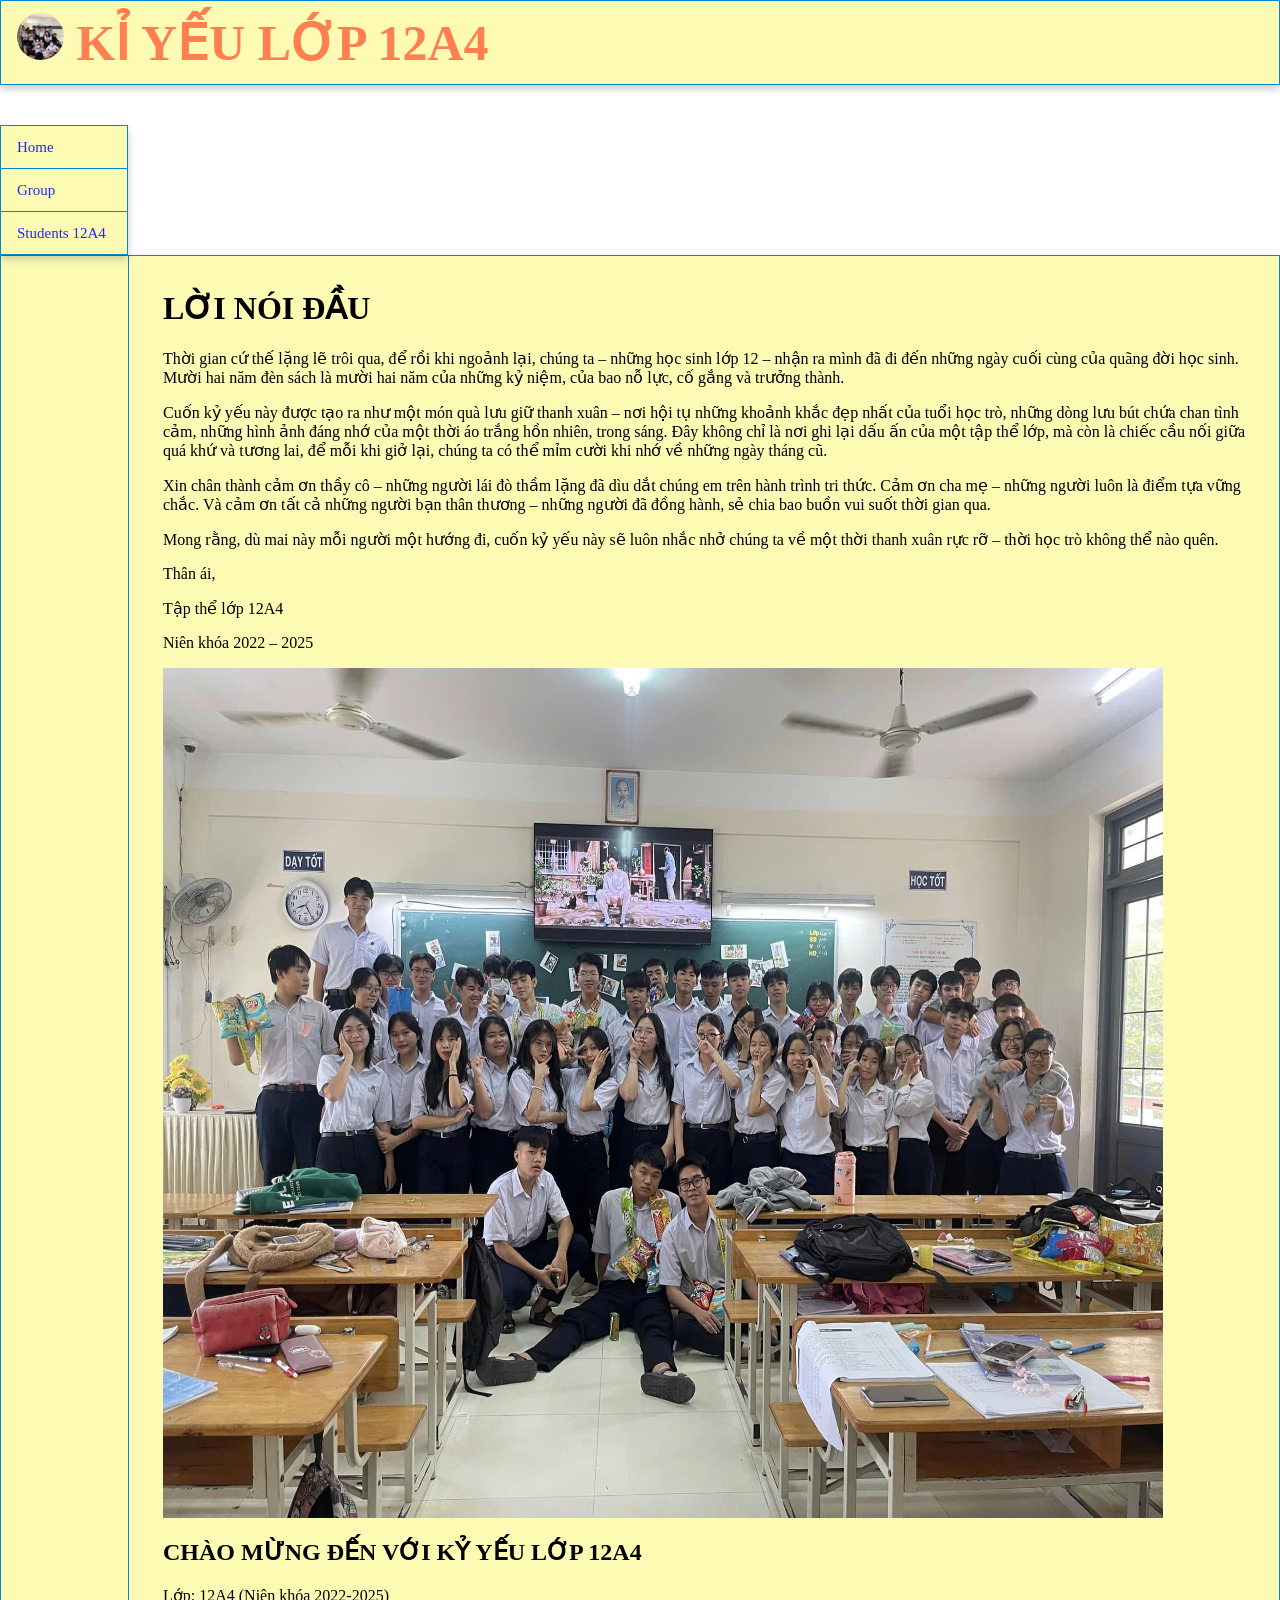
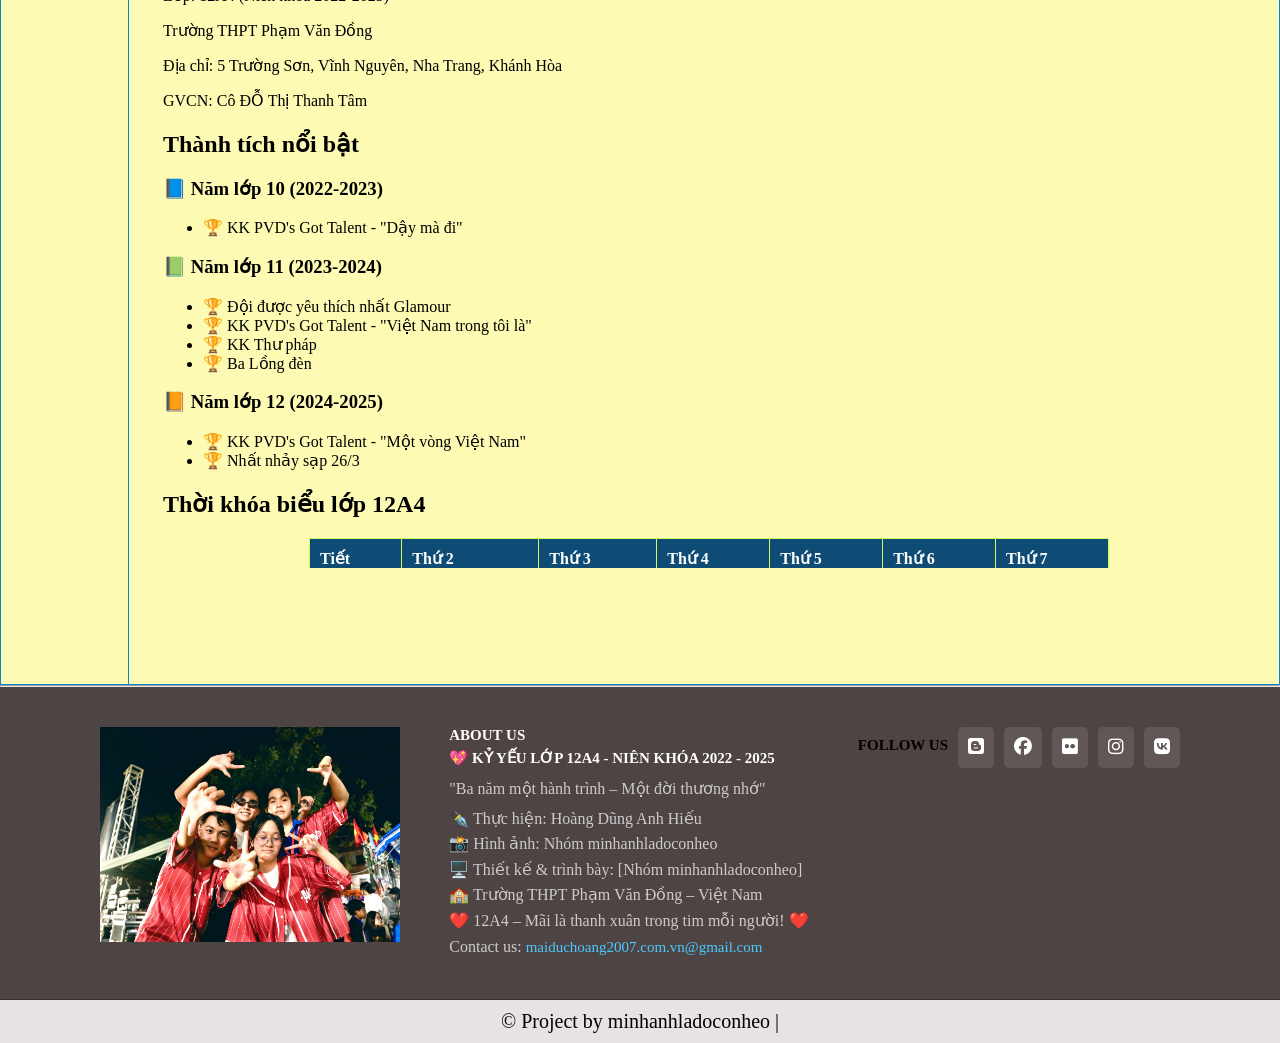
<file: index.html>
<!DOCTYPE html>
<html lang="en">
  <head>
    <meta charset="UTF-8" />
    <meta name="viewport" content="width=device-width, initial-scale=1.0" />
    <title>Kỉ yếu lớp 12A</title>
    <link rel="stylesheet" href="./style.css" type="text/css" />
    <link href="./img/z6450814166186_04362a1c9286e0d1d59cfc15297e8763.jpg" rel="icon" type="image/x-icon"/>
    <link rel="stylesheet" href="https://cdnjs.cloudflare.com/ajax/libs/font-awesome/6.5.0/css/all.min.css">

  </head>
  <body>
    <!--Phần đầu lớp web-->
    <table class="customtable">
      <!--Phần Tiêu đề trang-->
      <tr>
        <td colspan="2" class="customtable1">
          <a href="./index.html" target="_self"
            ><p class="title"><img src="./img/A4.jpg" class="avatar"> KỈ YẾU LỚP 12A4 </p></a>
        </td>
      </tr>
    </table>
    <!--Phần thân trang web -->
    <table border="1" class="customtable2">
      <!--Phần mục (bảng 1)-->
      <tr>
        <td><a href="gioithieu.html" target="iframe_noidung">Home</a></td>
      </tr>
      <tr>
        <td><a href="hoatdong.html" target="iframe_noidung">Group</a></td>
      </tr>
      <tr>
        <td>
          <a href="thanhvienlop.html" target="iframe_noidung">Students 12A4</a>
        </td>
      </tr>
    </table>
    <!--Phần nội dung của mục (bảng 2)-->
    <table border="0" cellspacing="0" class="customtablecontent">
      <tr>
        <td width="10%" valign="top" class="td-background"></td>
        <td>
          <iframe src="gioithieu.html" name="iframe_noidung" class="customeiframe"></iframe>
        </td>
      </tr>
    </table>
    <hr />

    <!--Chân trang-->

    <footer>
      <div class="footer">
        <!-- Logo -->
        <div class="footer-logo">
          <img src="./img/Mai.jpg" alt="Anhemtaomanh" >
        </div>

        <!-- About us -->
        <div class="footer-about">
          <h3>ABOUT US</h3>
          <p>
            <h3>💖 KỶ YẾU LỚP 12A4 - NIÊN KHÓA 2022 - 2025</h3><br>
            <p>"Ba năm một hành trình – Một đời thương nhớ"</p><br>
            <p>✒️ Thực hiện: Hoàng Dũng Anh Hiếu</p>
            <p>📸 Hình ảnh: Nhóm minhanhladoconheo</p>
            <p>🖥️ Thiết kế & trình bày: [Nhóm minhanhladoconheo]</p>
            <p>🏫 Trường THPT Phạm Văn Đồng –  Việt Nam</p>
            <p>
              ❤️ 12A4 – Mãi là thanh xuân trong tim mỗi người! ❤️
            </p>
          </p>
          <p>
            Contact us:
            <a href="mailto:minhanhladoconheo">maiduchoang2007.com.vn@gmail.com
            </a>
          </p>
        </div>

        <!-- Follow us -->
        <div class="footer-social">
          <h3>FOLLOW US</h3>
          <a href="#"><i class="fab fa-blogger"></i></a>
          <a href="#"><i class="fa-brands fa-facebook"></i></a>
          <a href="#"><i class="fab fa-flickr"></i></a>
          <a href="#"><i class="fab fa-instagram"></i></a>
          <a href="#"><i class="fab fa-vk"></i></a>
        </div>
      </div>

      <!-- Bottom -->
      <div class="footer-bottom">© Project by minhanhladoconheo |</div>
    </footer>

    <script src="./script.js">

    </script>
  </body>
</html>
</file>
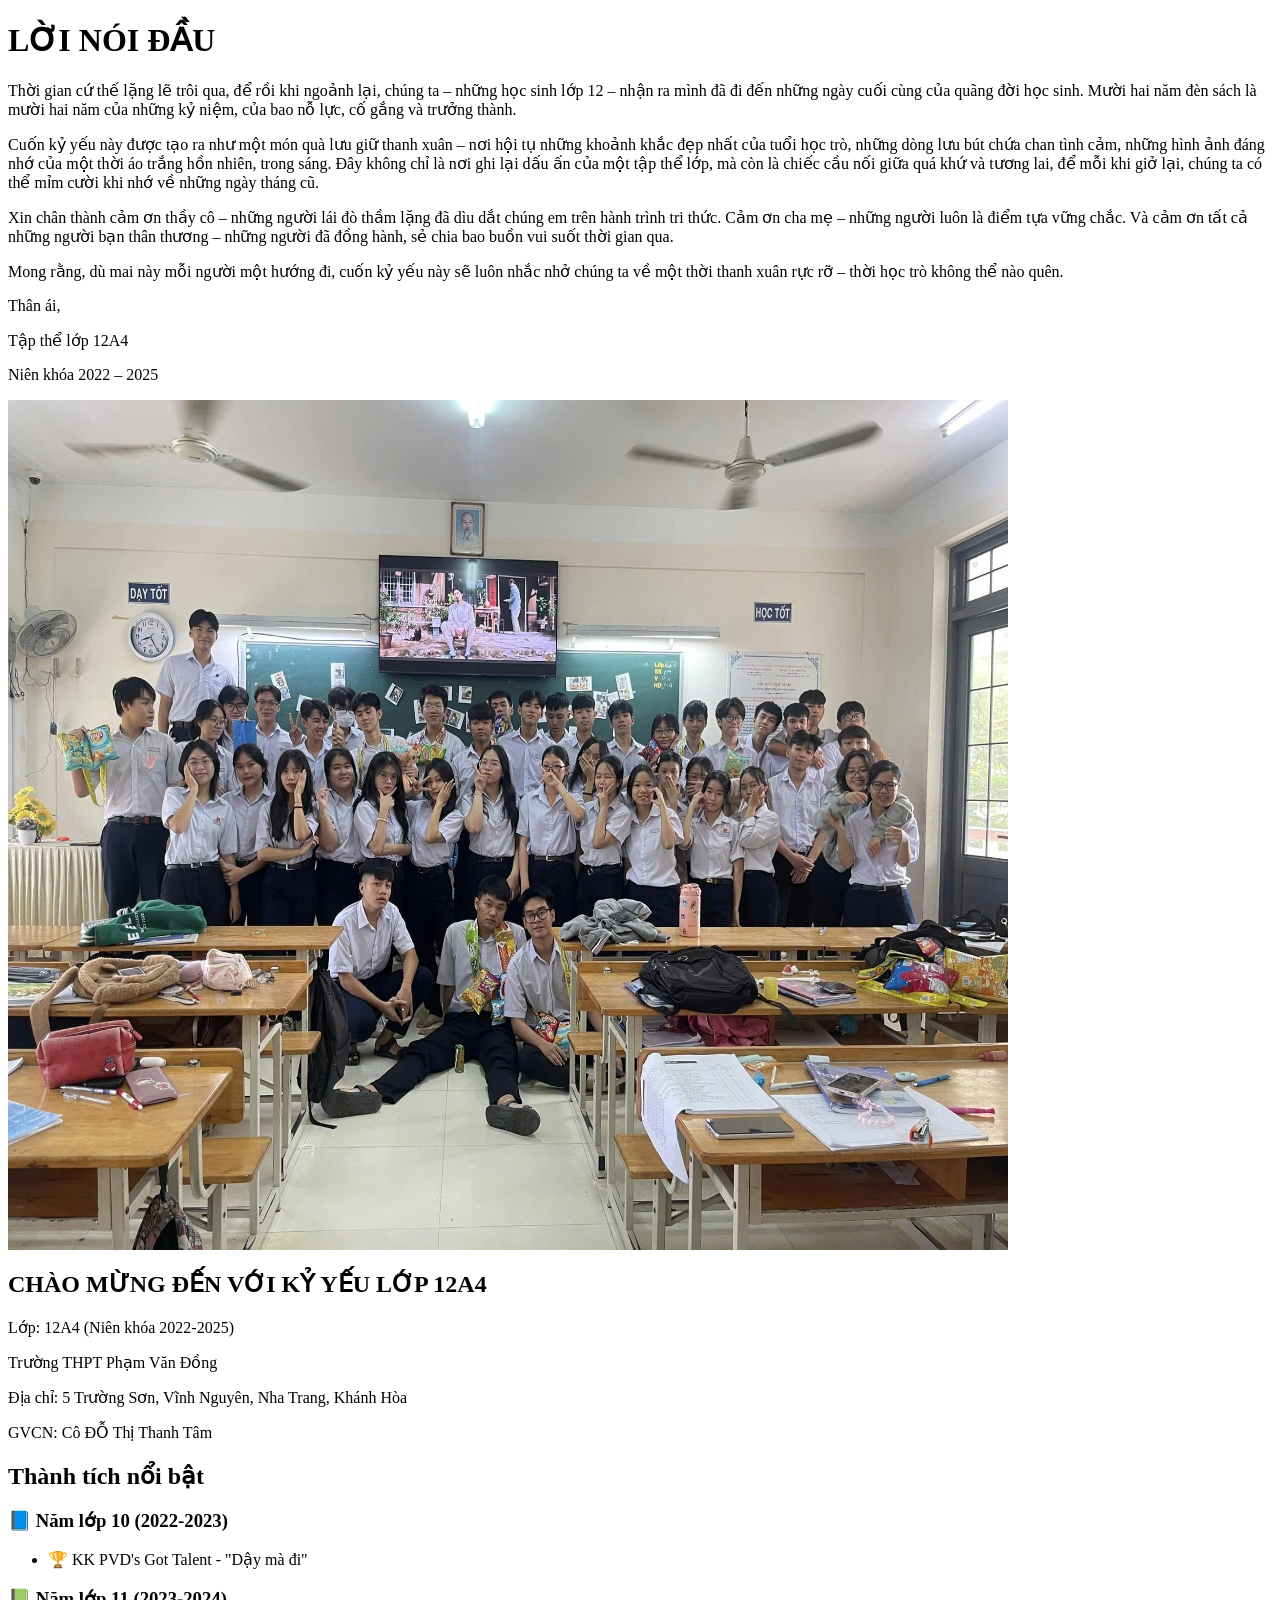
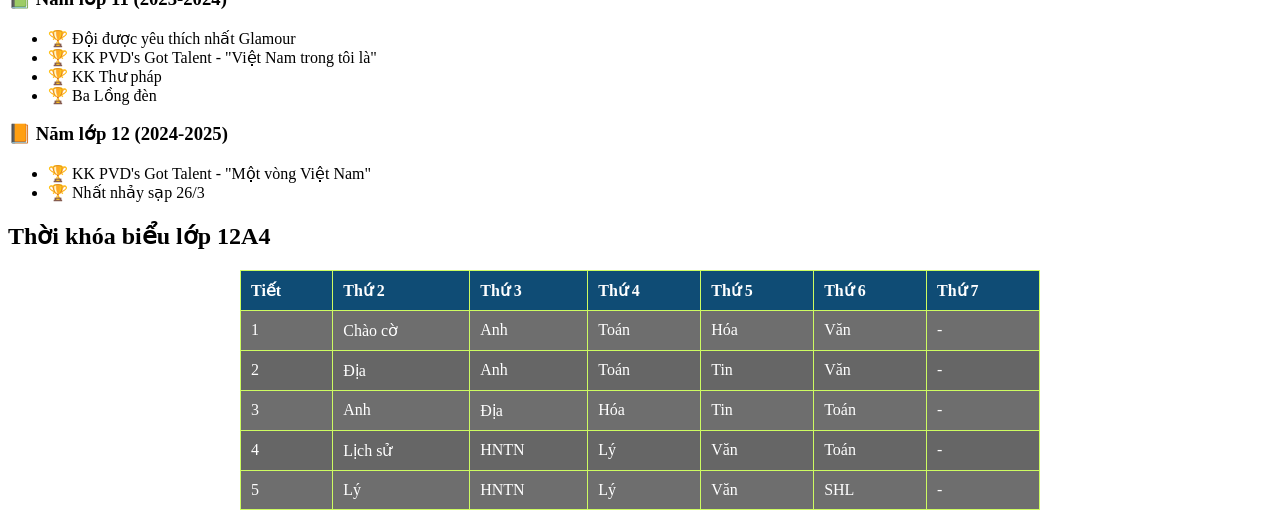
<file: gioithieu.html>
<!DOCTYPE html>
<html lang="en">
  <head>
    <meta charset="UTF-8" />
    <meta name="viewport" content="width=device-width, initial-scale=1.0" />
    <title>Giới thiệu</title>
    <link rel="stylesheet" href="styleindex.css">
  </head>
  <body>
    <h1>LỜI NÓI ĐẦU</h1>
    <p>
      Thời gian cứ thế lặng lẽ trôi qua, để rồi khi ngoảnh lại, chúng ta – những
      học sinh lớp 12 – nhận ra mình đã đi đến những ngày cuối cùng của quãng
      đời học sinh. Mười hai năm đèn sách là mười hai năm của những kỷ niệm, của
      bao nỗ lực, cố gắng và trưởng thành.
    </p>
    <p>
      Cuốn kỷ yếu này được tạo ra như một món quà lưu giữ thanh xuân – nơi hội
      tụ những khoảnh khắc đẹp nhất của tuổi học trò, những dòng lưu bút chứa
      chan tình cảm, những hình ảnh đáng nhớ của một thời áo trắng hồn nhiên,
      trong sáng. Đây không chỉ là nơi ghi lại dấu ấn của một tập thể lớp, mà
      còn là chiếc cầu nối giữa quá khứ và tương lai, để mỗi khi giở lại, chúng
      ta có thể mỉm cười khi nhớ về những ngày tháng cũ.
    </p>
    <p>
      Xin chân thành cảm ơn thầy cô – những người lái đò thầm lặng đã dìu dắt
      chúng em trên hành trình tri thức. Cảm ơn cha mẹ – những người luôn là
      điểm tựa vững chắc. Và cảm ơn tất cả những người bạn thân thương – những
      người đã đồng hành, sẻ chia bao buồn vui suốt thời gian qua.
    </p>
    <p>
      Mong rằng, dù mai này mỗi người một hướng đi, cuốn kỷ yếu này sẽ luôn nhắc
      nhở chúng ta về một thời thanh xuân rực rỡ – thời học trò không thể nào
      quên.
    </p>
    <p>Thân ái,</p>
    <p>Tập thể lớp 12A4</p>
    <p>Niên khóa 2022 – 2025</p>
    <img src="./img/Lớp.jpg" width="1000px" height="850px" align="center" />
    <!-- est-->
    <main>
      <section class="hero">
        <div class="hero-content">
          <h1>CHÀO MỪNG ĐẾN VỚI KỶ YẾU LỚP 12A4</h1>
        </div>
      </section>


      <section class="section">
        <p>Lớp: 12A4 (Niên khóa 2022-2025)</p>
        <p>Trường THPT Phạm Văn Đồng</p>
        <p>Địa chỉ: 5 Trường Sơn, Vĩnh Nguyên, Nha Trang, Khánh Hòa</p>
        <p>GVCN: Cô ĐỖ Thị Thanh Tâm</p>


        <h2>Thành tích nổi bật</h2>
        <div class="achievements">
          <h3>📘 Năm lớp 10 (2022-2023)</h3>
          <ul>
            <li>🏆 KK PVD's Got Talent - "Dậy mà đi"</li>
          </ul>


          <h3>📗 Năm lớp 11 (2023-2024)</h3>
          <ul>
            <li>🏆 Đội được yêu thích nhất Glamour</li>
            <li>🏆 KK PVD's Got Talent - "Việt Nam trong tôi là"</li>
            <li>🏆 KK Thư pháp</li>
            <li>🏆 Ba Lồng đèn</li>
          </ul>


          <h3>📙 Năm lớp 12 (2024-2025)</h3>
          <ul>
            <li>🏆 KK PVD's Got Talent - "Một vòng Việt Nam"</li>
            <li>🏆 Nhất nhảy sạp 26/3</li>
          </ul>
        </div>
      </section>


      <section class="timetable">
        <h2>Thời khóa biểu lớp 12A4</h2>
        <table>
          <tr>
            <th>Tiết</th>
            <th>Thứ 2</th>
            <th>Thứ 3</th>
            <th>Thứ 4</th>
            <th>Thứ 5</th>
            <th>Thứ 6</th>
            <th>Thứ 7</th>
          </tr>
          <tr>
            <td>1</td>
            <td>Chào cờ</td>
            <td>Anh</td>
            <td>Toán</td>
            <td>Hóa</td>
            <td>Văn</td>
            <td>-</td>
          </tr>
          <tr>
            <td>2</td>
            <td>Địa</td>
            <td>Anh</td>
            <td>Toán</td>
            <td>Tin</td>
            <td>Văn</td>
            <td>-</td>
          </tr>
          <tr>
            <td>3</td>
            <td>Anh</td>
            <td>Địa</td>
            <td>Hóa</td>
            <td>Tin</td>
            <td>Toán</td>
            <td>-</td>
          </tr>
          <tr>
            <td>4</td>
            <td>Lịch sử</td>
            <td>HNTN</td>
            <td>Lý</td>
            <td>Văn</td>
            <td>Toán</td>
            <td>-</td>
          </tr>
          <tr>
            <td>5</td>
            <td>Lý</td>
            <td>HNTN</td>
            <td>Lý</td>
            <td>Văn</td>
            <td>SHL</td>
            <td>-</td>
          </tr>
        </table>
      </section>
    </main>

  </body>
</html>
</file>
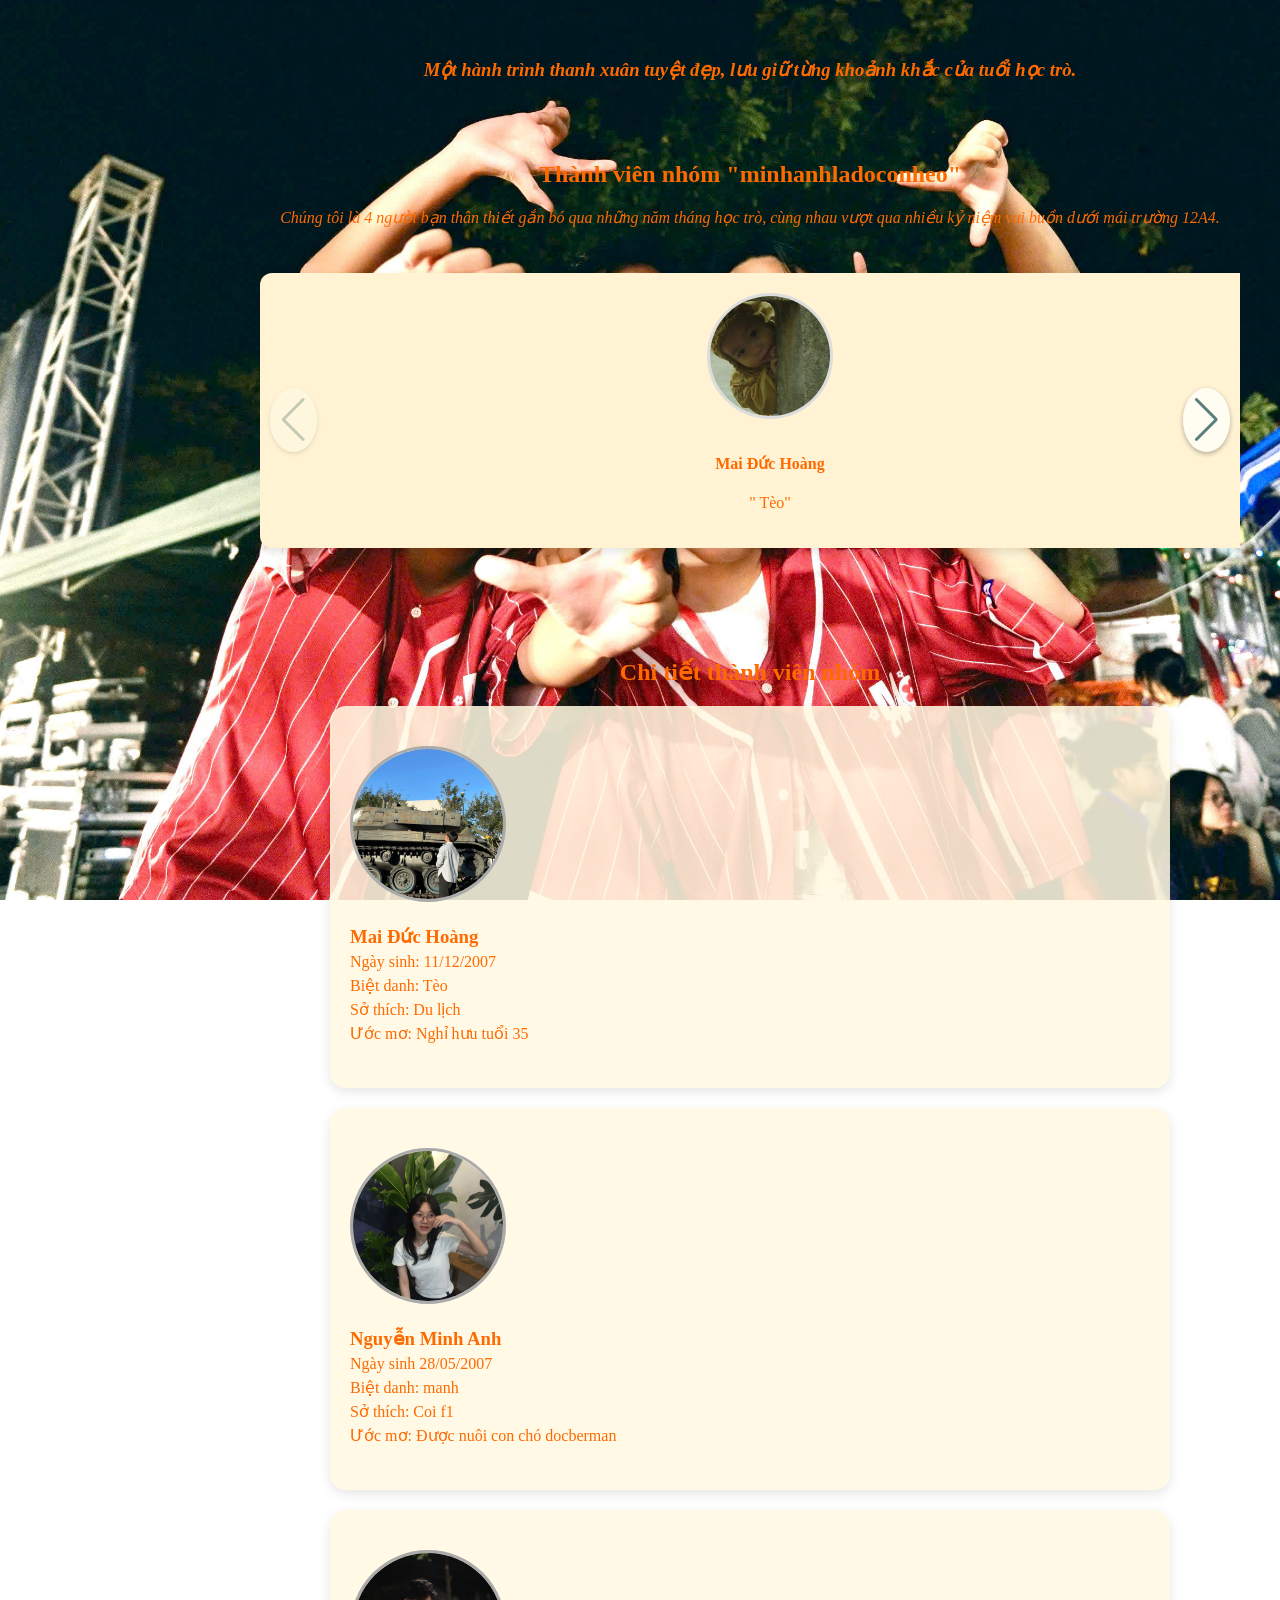
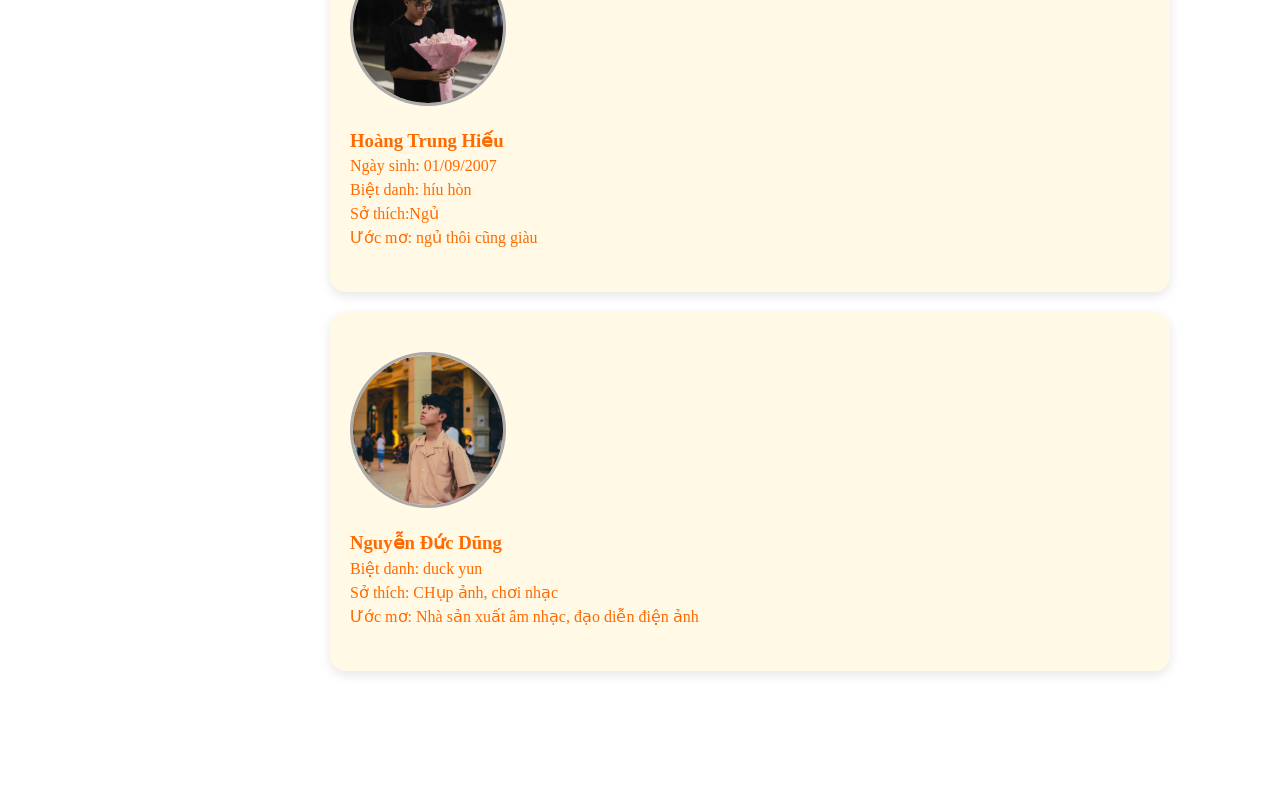
<file: hoatdong.html>
<!DOCTYPE html>
<html lang="vi">
  <head>
    <meta charset="UTF-8" />
    <meta name="viewport" content="width=device-width, initial-scale=1.0" />
    <title>Group 12A4</title>

    <!-- Font Awesome + Swiper -->
    <link rel="stylesheet" href="https://cdnjs.cloudflare.com/ajax/libs/font-awesome/6.5.0/css/all.min.css"/>
    <link rel="stylesheet" href="https://cdn.jsdelivr.net/npm/swiper@11/swiper-bundle.min.css"/>
    <link rel="stylesheet" href="active.css" />
  </head>
  <body>
    <!-- MAIN CONTENT -->
    <div class="main">
      <!-- Trang chủ -->
      <div class="section">
        <h3 style="text-align: center; font-style: italic">
          Một hành trình thanh xuân tuyệt đẹp, lưu giữ từng khoảnh khắc của tuổi
          học trò.
        </h3>
      </div>

      <!-- Thành viên nhóm -->
      <div class="section" id="members">
        <h2>Thành viên nhóm "minhanhladoconheo"</h2>
        <p style="text-align: center">
          <i>
            Chúng tôi là 4 người bạn thân thiết gắn bó qua những năm tháng học
            trò, cùng nhau vượt qua nhiều kỷ niệm vui buồn dưới mái trường 12A4.
          </i>
        </p>

        <div class="swiper">
          <div class="swiper-wrapper">
            <div
              class="swiper-slide"
              onclick="document.getElementById('member1').scrollIntoView({behavior:'smooth'});"
            >
              <img src="./img/Group/Mai béo/Mai.spg.jpg" alt="Member 1" />
              <h4>Mai Đức Hoàng</h4>
              <p>" Tèo"</p>
            </div>
            <div
              class="swiper-slide"
              onclick="document.getElementById('member2').scrollIntoView({behavior:'smooth'});"
            >
              <img
                src="./img/Group/Anh/z6496511715238_04b2207f8bd64f951be80b4f9ba53278.jpg"
                alt="Member 2"
              />
              <h4>Nguyễn Minh Anh</h4>
              <p>"manh"</p>
            </div>
            <div
              class="swiper-slide"
              onclick="document.getElementById('member3').scrollIntoView({behavior:'smooth'});"
            >
              <img
                src="./img/Group/Hiếu/z6496511560151_c9150b34e63b8c3814e59aa490eaaf7b.jpg"
                alt="Member 3"
              />
              <h4>Hoàng Trung Hiếu</h4>
              <p>"híu hòn"</p>
            </div>
            <div
              class="swiper-slide"
              onclick="document.getElementById('member4').scrollIntoView({behavior:'smooth'});"
            >
              <img src="./img/Group/Dũng/Dũng.jpg" alt="Member 4" />
              <h4>Nguyễn Đức Dũng</h4>
              <p>"duck yun"</p>
            </div>
          </div>
          <!-- Nút điều hướng -->
          <div class="swiper-button-prev"></div>
          <div class="swiper-button-next"></div>
        </div>
      </div>

      <!-- Chi tiết thành viên -->
      <div class="section" id="details">
        <h2>Chi tiết thành viên nhóm</h2>
        <div id="member1" class="member-detail">
          <img
            src="./img/Group/Mai béo/z6496535915303_e4547762d2584f10e3d9a5e8cfba9b2e.jpg"
            alt="Nguyễn Văn A"
          />
          <h3>Mai Đức Hoàng</h3>
          <p>Ngày sinh: 11/12/2007</p>
          <p>Biệt danh: Tèo</p>
          <p>Sở thích: Du lịch</p>
          <p>Ước mơ: Nghỉ hưu tuổi 35</p>
        </div>

        <div id="member2" class="member-detail">
          <img src="./img/Group/Anh/Anh.jpg" alt="Nguyễn Văn B" />
          <h3>Nguyễn Minh Anh</h3>
          <p>Ngày sinh 28/05/2007</p>
          <p>Biệt danh: manh</p>
          <p>Sở thích: Coi f1</p>
          <p>Ước mơ: Được nuôi con chó docberman</p>
        </div>

        <div id="member3" class="member-detail">
          <img src="./img/Group/Hiếu/Hiếu.jpg" alt="Nguyễn Văn C" />
          <h3>Hoàng Trung Hiếu</h3>
          <p>Ngày sinh: 01/09/2007</p>
          <p>Biệt danh: híu hòn</p>
          <p>Sở thích:Ngủ</p>
          <p>Ước mơ: ngủ thôi cũng giàu</p>
        </div>

        <div id="member4" class="member-detail">
          <img
            src="./img/Group/Dũng/z6496512191768_90157df7e342e25a2e567bbd272facd8.jpg"
            alt="Nguyễn Văn D"
          />
          <h3>Nguyễn Đức Dũng</h3>
          <p>Biệt danh: duck yun</p>
          <p>Sở thích: CHụp ảnh, chơi nhạc</p>
          <p>Ước mơ: Nhà sản xuất âm nhạc, đạo diễn điện ảnh</p>
        </div>
      </div>
    </div>

    <script src="https://cdn.jsdelivr.net/npm/swiper@11/swiper-bundle.min.js"></script>
    <script>
      const swiper = new Swiper(".swiper", {
        slidesPerView: 1,
        spaceBetween: 10,
        navigation: {
          nextEl: ".swiper-button-next",
          prevEl: ".swiper-button-prev",
        },
      });
    </script>
  </body>
</html>
</file>
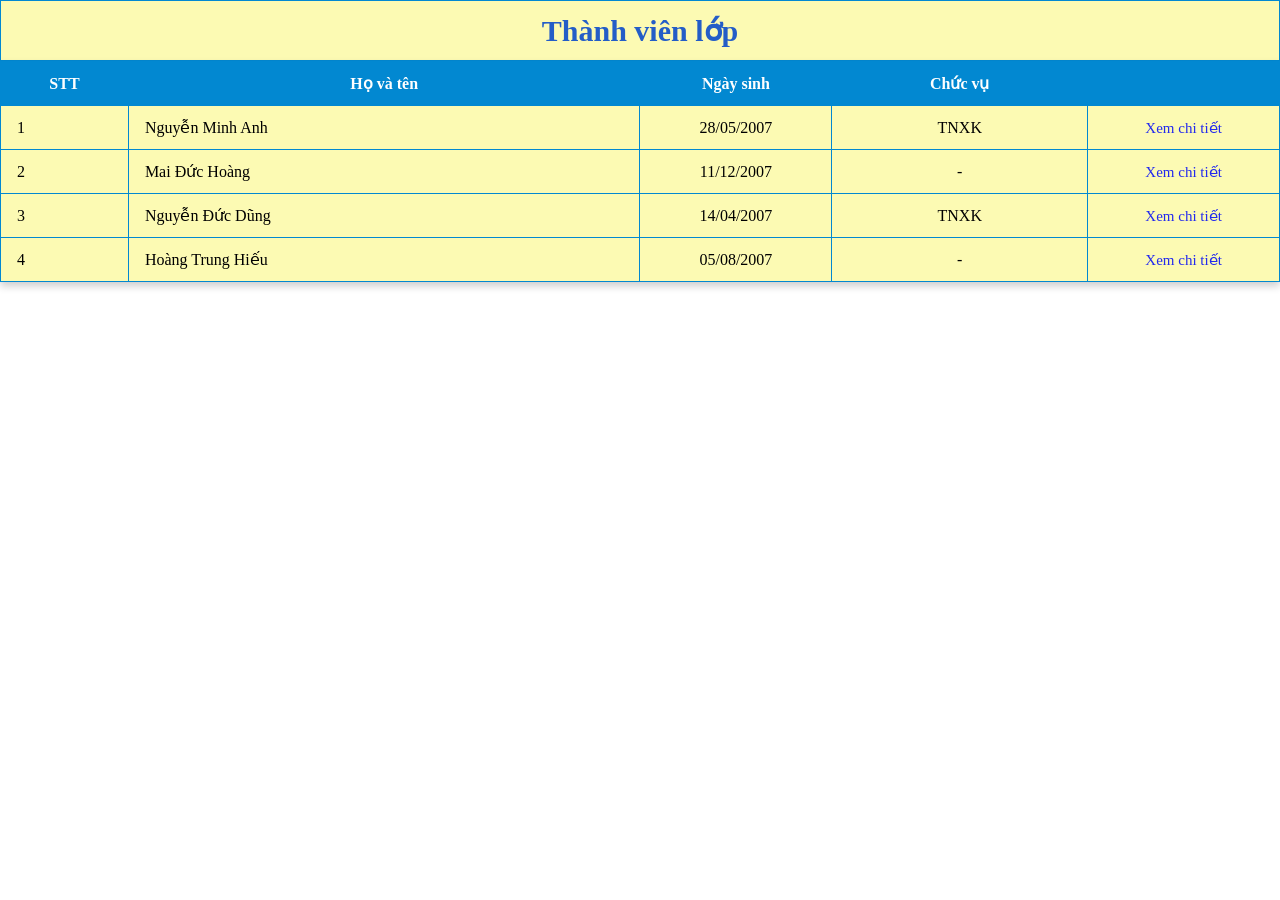
<file: thanhvienlop.html>
<!DOCTYPE html>
<html lang="en">
  <head>
    <meta charset="UTF-8" />
    <meta name="viewport" content="width=device-width, initial-scale=1.0" />
    <title>Thành viên lớp</title>
    <link rel="stylesheet" href="./style.css" type="text/css" />
  </head>
  <body>
    <!--Tiêu đề bảng-->
    <table valign="top" width="1000px">
      <tr>
          <td colspan="2"><div class="title2">Thành viên lớp</div></td>
      </tr>
    </table>
    <!--Bảng thành viên lớp-->
    <table class="table" id="studentTable">
      <thead>
        <tr>
          <th width="10%">STT</th>
          <th width="40%">Họ và tên</th>
          <th width="15%">Ngày sinh</th>
          <th width="20%">Chức vụ</th>
          <th width="15%"></th>
        </tr>
      </thead>
      <tbody></tbody>

      <!--Tạo bảng so clean bằng json và java-->
      <script src="./script.js"></script>
  </body>
</html>
</file>
<file: style.css>
* {
    margin: 0;
    padding: 0;
    box-sizing: border-box;
  }
  /* Xóa gạch chân & đổi màu mặc định */
  a {
    text-decoration: none;
    color: rgb(35, 42, 238); /* Màu bình thường */
    font-size: 15px;
    font-family: "Times New Roman", serif;
    transition: color 0.3s ease; /* Hiệu ứng mượt */
  }
  
  /* Khi di chuột vào, đổi màu */
  a:hover {
    color: orange; /* Đổi thành màu đỏ */
  }
  
  table a:hover {
    color: orange;
  }
  
  /* Lia đến menu nào hiện màu đỏ đánh dấu */
  table a:hover {
    color: orange;
  }
  
  table a.active {
    color: red; /* Màu khi đang ở trang đó */
  }
  /* Nội dung */
  
  /* Phần tiêu đề */
  .title {
    font-family: "Times New Roman", serif;
    color: coral;
    font-size: 50px;
    font-weight: bold;
    animation: slideInUp 1s ease-out forwards;
  }
  
  @keyframes slideInUp {
    from {
      transform: translateY(30px);
      opacity: 0;
    }
    to {
      transform: translateY(0);
      opacity: 1;
    }
  }
  
  .avatar {
    width: 47px;
    height: 47px;
    object-fit: cover;
    border-radius: 50%;
  }
  /* Phần thân trang mục 1 */
  .customtable {
    width: 100%;
    border-spacing: 0;
  }
  
  .customtable1 {
    text-align: center;
  }
  
  .customtable2 {
    width: 10%;
    border-spacing: 0;
    vertical-align: top; /* Căn nội dung lên trên */
    border: 1px solid royalblue;
    animation: slideInLeft 1s ease forwards;
    margin-top: 40px;
  }
  @keyframes slideInLeft {
    from {
      transform: translateX(-50px);
      opacity: 0;
    }
    to {
      transform: translateX(0);
      opacity: 1;
    }
  }
  
  /* Phần thân trang mục 2 */
  .customtablecontent {
    height: 1200px;
    width: 100%;
    border-spacing: 0;
  }
  
  .customtd {
    width: 10%;
    vertical-align: top;
  }
  
  .td-background {
    animation: slideInLeft 1s ease forwards;
  }
  .customeiframe {
    width: 100%;
    height: 1900px;
    border: none;
    padding-left: 10px;
    margin-bottom: 100px;
    animation: slideInUp 1s ease-out forwards;
  }
  
  /* Chân trang */
  .footer,
  .header {
    font-family: "Times New Roman", Times, serif;
    font-size: 3px;
  }
  /* thanhvienlop.html */
  
  .title1 {
    font-family: "Times New Roman", serif;
    color: rgb(44, 105, 220);
    font-size: 20px;
    font-weight: bolder;
  }
  
  .title2 {
    font-family: "Times New Roman", serif;
    color: rgb(36, 93, 199);
    font-size: 30px;
    font-weight: bolder;
    text-align: center;
  }
  
  .title3 {
    font-family: "Times New Roman", Times, serif;
    color: rgb(36, 93, 199);
    font-size: 17px;
  }
  table {
    width: 100%;
    border-collapse: collapse;
    background-color: #fcfab3;
    color: #000;
    box-shadow: 0 4px 8px rgba(0, 0, 0, 0.2);
    overflow: hidden;
  }
  
  th,
  td {
    border: 1px solid #0288d1;
    padding: 12px 16px;
  }
  
  th {
    background-color: #0288d1;
    color: white;
    text-align: center;
  }
  
  td:nth-child(1) {
    text-align: left;
  }
  
  td:nth-child(2) {
    text-align: left;
  }
  
  td:nth-child(4),
  td:nth-child(3),
  td:nth-child(5) {
    text-align: center;
  }
  
  tr:hover {
    background-color: #81d4fa;
  }
  
  h2 {
    text-align: center;
    color: #01579b;
  }
  /* Chân trang */
  .footer {
    background: #4f4444;
    padding: 40px 100px;
    display: flex;
    justify-content: space-between;
    align-items: flex-start;
    flex-wrap: wrap;
  }
  .footer-logo img {
    width: 300px;
    height: 215px;
  }
  .footer-about h3 {
    font-size: 22px;
    font-weight: bold;
    color: white;
  }
  
  .footer-about p {
    font-size: 16px;
    line-height: 1.6;
    color: #ccc; /* màu xám nhạt dễ đọc hơn trên nền đen */
  }
  
  .footer-about h3,
  .footer-social h3 {
    margin-bottom: 5px;
    font-weight: bold;
    font-size: 15px;
  }
  .footer-about a {
    color: #4acaff;
    text-decoration: none;
  }
  .footer-social {
    display: flex;
    gap: 10px;
    align-items: center;
  }
  .footer-social a {
    background: rgba(255, 255, 255, 0.1);
    padding: 10px;
    border-radius: 5px;
    text-decoration: none;
    color: white;
    font-size: 18px;
    transition: 0.3s;
  }
  .footer-social a:hover {
    background: #4acaff;
    color: black;
  }
  .footer-bottom {
    background: #e7e3e3;
    text-align: center;
    padding: 10px;
    font-size: 20px;
    border-top: 1px solid #333;
  }
  .footer-bottom a {
    color: white;
    margin: 0 10px;
    text-decoration: none;
  }
  .footer-bottom a:hover {
    text-decoration: underline;
  }
</file>
<file: styleindex.css>
.timetable {
    text-align: left;
  }
  
  
  .timetable h2 {
    color: black;
  }
  
  
  table {
    margin: auto;
    border-collapse: collapse;
    width: 90%;
    max-width: 800px;
    background: rgba(0, 0, 0, 0.6);
    color: #fff;
  }
  
  
  table,
  th,
  td {
    border: 1px solid #cdfb61;
  }
  
  
  th,
  td {
    padding: 10px;
    text-align: left;
  }
  
  
  th {
    background-color: #0f4c75;
  }
  
  
  tr:nth-child(even) {
    background-color: rgba(255, 255, 255, 0.05);
  }
  
  
  tr:hover {
    background-color: rgba(255, 255, 255, 0.1);
  }
</file>
<file: active.css>
body {
    margin: 0;
    font-family: Arial, sans-serif;
    background: url("./img/Mai.jpg") no-repeat center center fixed;
    background-size: cover;
  }
  
  .main {
    margin-left: 220px;
    padding: 40px;
    color: rgb(255, 106, 0);
    font-family: Georgia, "Times New Roman", Times, serif;
  }
  
  .section {
    margin-bottom: 80px;
  }
  
  .section h1,
  .section h2 {
    text-align: center;
  }
  
  .swiper {
    width: 100%;
    padding: 30px 0;
    position: relative;
  }
  
  .swiper-slide {
    background: #fff3d4;
    border-radius: 12px;
    padding: 20px;
    text-align: center;
    cursor: pointer;
    box-shadow: 0 4px 8px rgba(0, 0, 0, 0.1);
    transition: transform 0.3s;
  }
  
  .swiper-slide:hover {
    transform: scale(1.05);
  }
  
  .swiper-slide img {
    width: 120px;
    height: 120px;
    border-radius: 50%;
    margin-bottom: 10px;
    object-fit: cover;
    border: 3px solid #ddd;
  }
  
  .member-detail {
    background: #fff8e1dd;
    padding: 40px 20px;
    border-radius: 16px;
    margin: 20px auto;
    max-width: 800px;
    box-shadow: 0 4px 12px rgba(0, 0, 0, 0.1);
  }
  
  .member-detail img {
    width: 150px;
    height: 150px;
    border-radius: 50%;
    object-fit: cover;
    border: 3px solid #aaa;
    margin-bottom: 10px;
  }
  
  .member-detail h3 {
    margin-top: 10px;
    margin-bottom: 5px;
  }
  
  .member-detail p {
    margin: 5px 0;
  }
  
  /* Nút bấm điều hướng */
  .swiper-button-next,
  .swiper-button-prev {
    color: #5a7f7d;
    background-color: rgba(255, 255, 255, 0.7);
    border-radius: 50%;
    padding: 10px;
    box-shadow: 0 2px 5px rgba(0, 0, 0, 0.3);
    z-index: 10;
  }
  
  .swiper-button-next:hover,
  .swiper-button-prev:hover {
    background-color: #5a7f7d;
    color: white;
  }
</file>
